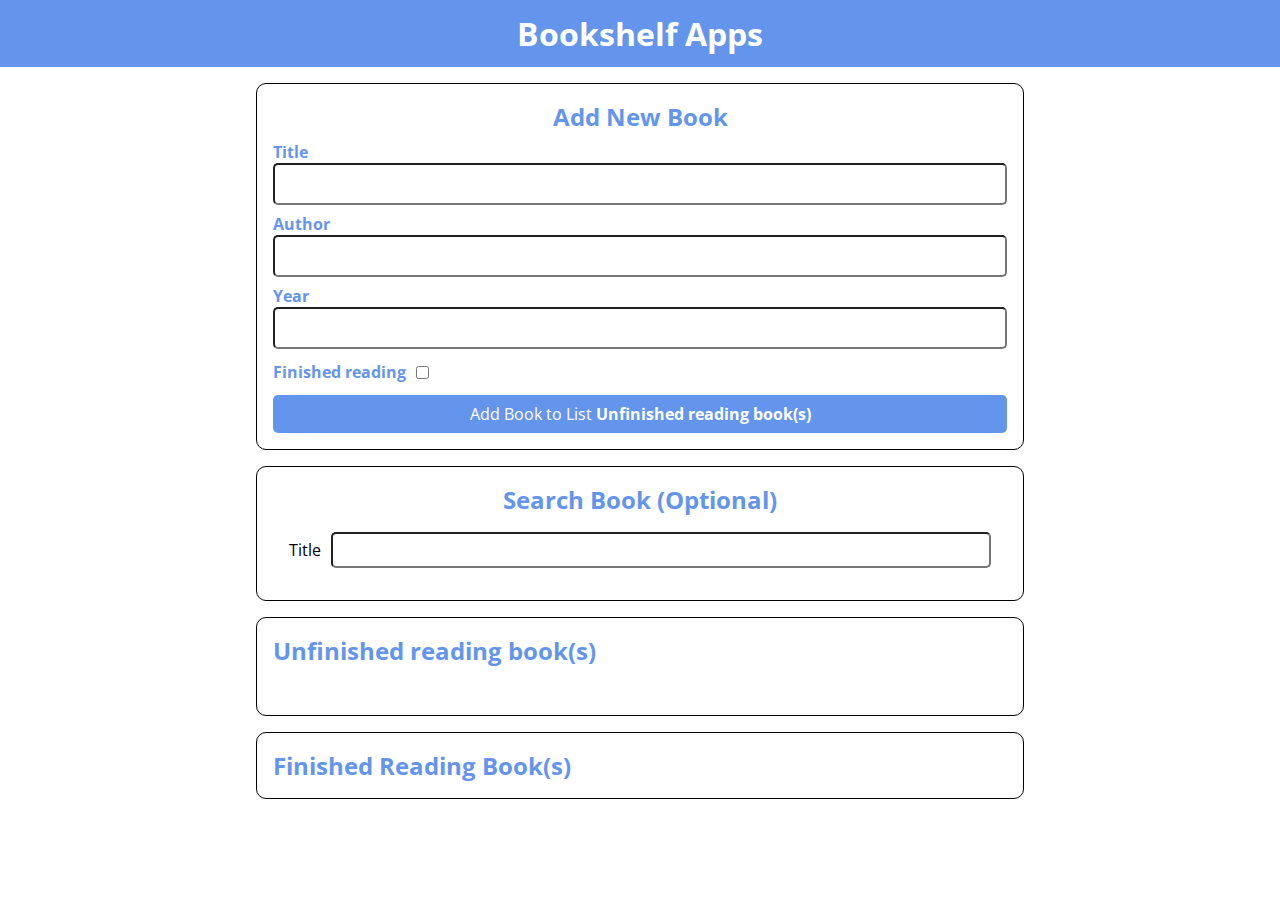
<file: dicoding/bookshelf-apps/index.html>
<!DOCTYPE html>
<html lang="id">
<head>
    <meta charset="UTF-8">
    <meta name="viewport" content="width=device-width, user-scalable=no, initial-scale=1.0, maximum-scale=1.0, minimum-scale=1.0">
    <meta http-equiv="X-UA-Compatible" content="ie=edge">
    <title>Bookshelf Apps</title>
    <link rel="preconnect" href="https://fonts.gstatic.com">
    <link href="https://fonts.googleapis.com/css2?family=Open+Sans:wght@300;400;600;700;800&display=swap" rel="stylesheet">
    <link rel="stylesheet" href="style.css">
</head>
<body>
<header class="head_bar">
    <h1 class="head_bar__title">Bookshelf Apps</h1>
</header>
<main>
    <div class="modal">
        <div class="modal-content animate">
            <div class="title-container">
                <b class="title-text">Edit Book</b>
                <button title="Close" class="close">&times;</button>
            </div>
            <div class="container">
                <form id="updateBook">
                    <label for="judul">Title</label>
                    <input type="text" id="judul"/><br/>
                    <label for="penulis">Author</label>
                    <input type="text" id="penulis"/><br>
                    <label for="tahun">Year</label>
                    <input type="number" id="tahun"/><br/>
                    <button type="submit" class="submitbtn">Update</button>
                </form>
            </div>
        </div>
    </div>
    <section class="input_section">
        <h2>Add New Book</h2>
        <form id="inputBook">
            <div class="input">
                <label for="inputBookTitle">Title</label>
                <input id="inputBookTitle" type="text" required>
            </div>
            <div class="input">
                <label for="inputBookAuthor">Author</label>
                <input id="inputBookAuthor" type="text" required>
            </div>
            <div class="input">
                <label for="inputBookYear">Year</label>
                <input id="inputBookYear" type="number" required>
            </div>
            <div class="input_inline">
                <label for="inputBookIsComplete">Finished reading</label>
                <input id="inputBookIsComplete" type="checkbox">
            </div>
            <button id="bookSubmit" type="submit">Add Book to List <span>Unfinished reading book(s)</span></button>
        </form>
    </section>

    <section class="search_section">
        <h2>Search Book (Optional)</h2>
        <div id="searchBook">
            <label for="searchBookTitle">Title</label>
            <input id="searchBookTitle" type="text">
        </div>
    </section>

    <section class="book_shelf">
        <h2>Unfinished reading book(s)</h2>

        <div id="incompleteBookshelfList" class="book_list"></div>
    </section>

    <section class="book_shelf">
        <h2>Finished Reading Book(s)</h2>
    </section>
</main>

<script src="main.js"></script>
</body>
</html>
</file>
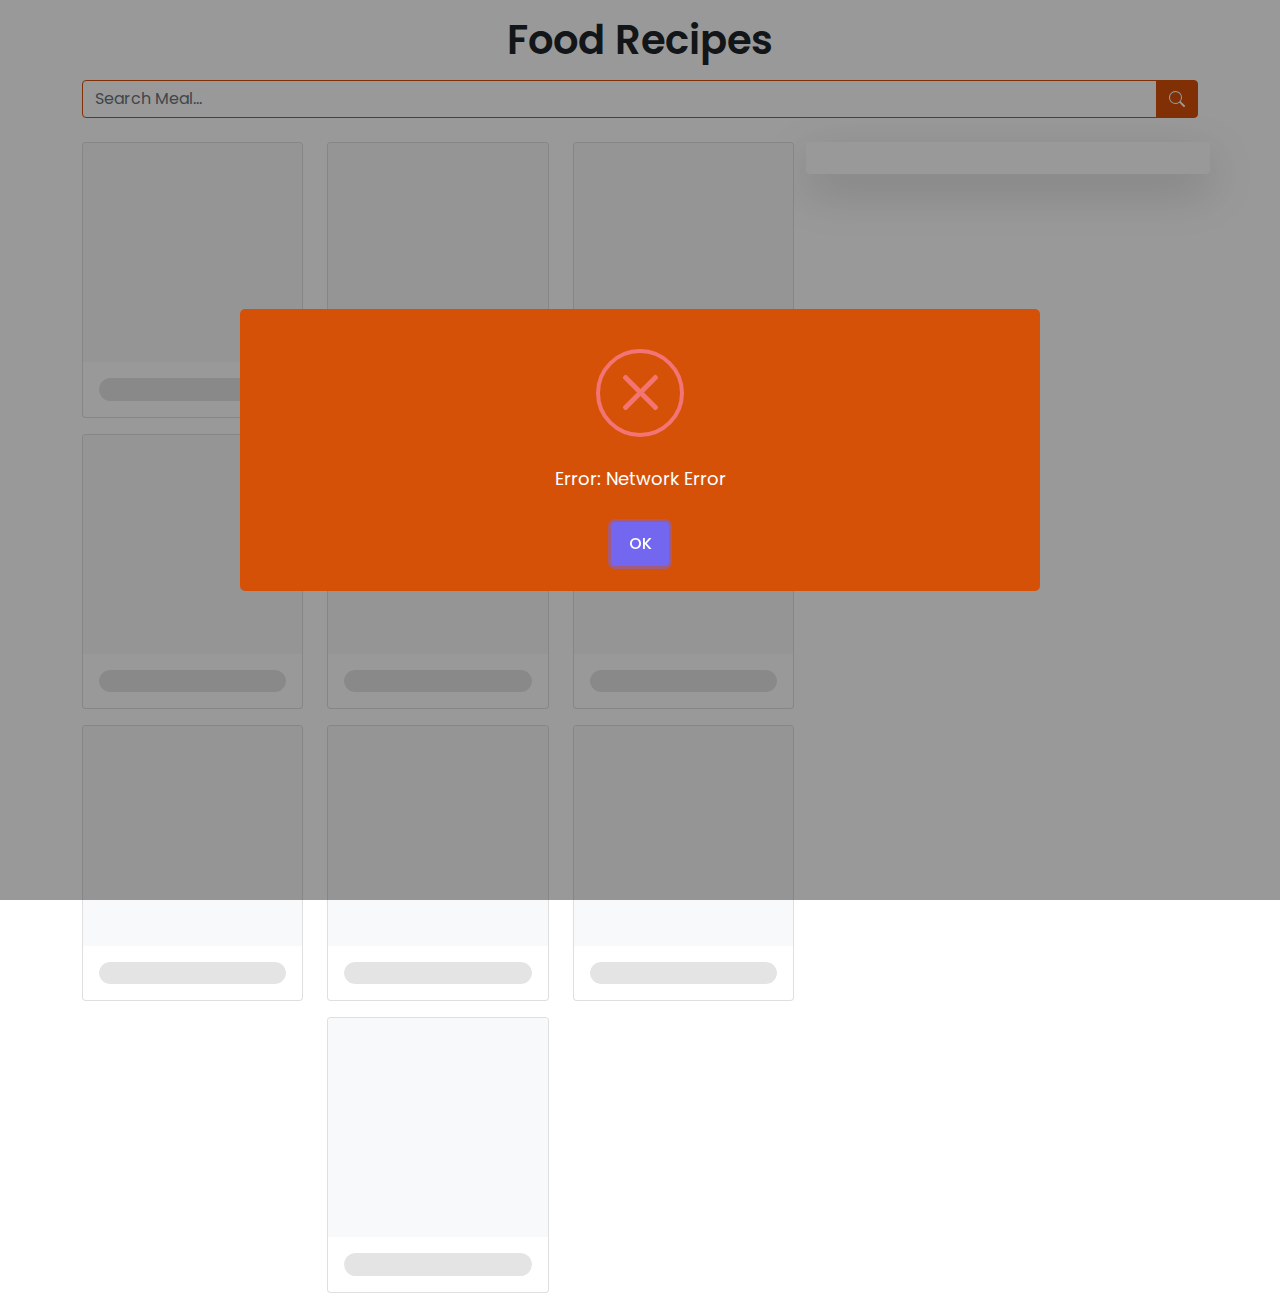
<file: dicoding/food-recipes/index.html>
<!DOCTYPE html>
<html>
  <head>
    <title>Food Recipes</title>
    <meta charset="utf-8">
    <meta name="viewport" content="width=device-width,initial-scale=1">
    <script defer="defer" src="bundle.js"></script>
  </head>
  <body>
    <div class="container">
      <div class="row mt-3 mb-4">
        <h1 class="text-center mb-3 fw-600">Food Recipes</h1>
        <form class="input-group" onsubmit="return false">
          <input name="search" placeholder="Search Meal..." class="form-control border-custom custom-input" autofocus>
          <button type="submit" class="input-group-text bg-custom border-custom" aria-label="Search">
            <svg xmlns="http://www.w3.org/2000/svg" width="16" height="16" fill="white" class="bi bi-search" viewBox="0 0 16 16"><path d="M11.742 10.344a6.5 6.5 0 1 0-1.397 1.398h-.001c.03.04.062.078.098.115l3.85 3.85a1 1 0 0 0 1.415-1.414l-3.85-3.85a1.007 1.007 0 0 0-.115-.1zM12 6.5a5.5 5.5 0 1 1-11 0 5.5 5.5 0 0 1 11 0z"/></svg>
          </button>
        </form>
      </div>
      <div class="row flex-row-reverse">
        <menu-bar class="col shadow-lg p-3 mb-5 h-100 rounded"></menu-bar>
        <recipe-list class="col-md-8 row h-100 justify-content-center"></recipe-list>
      </div>
    </div>
  </body>
</html>
</file>
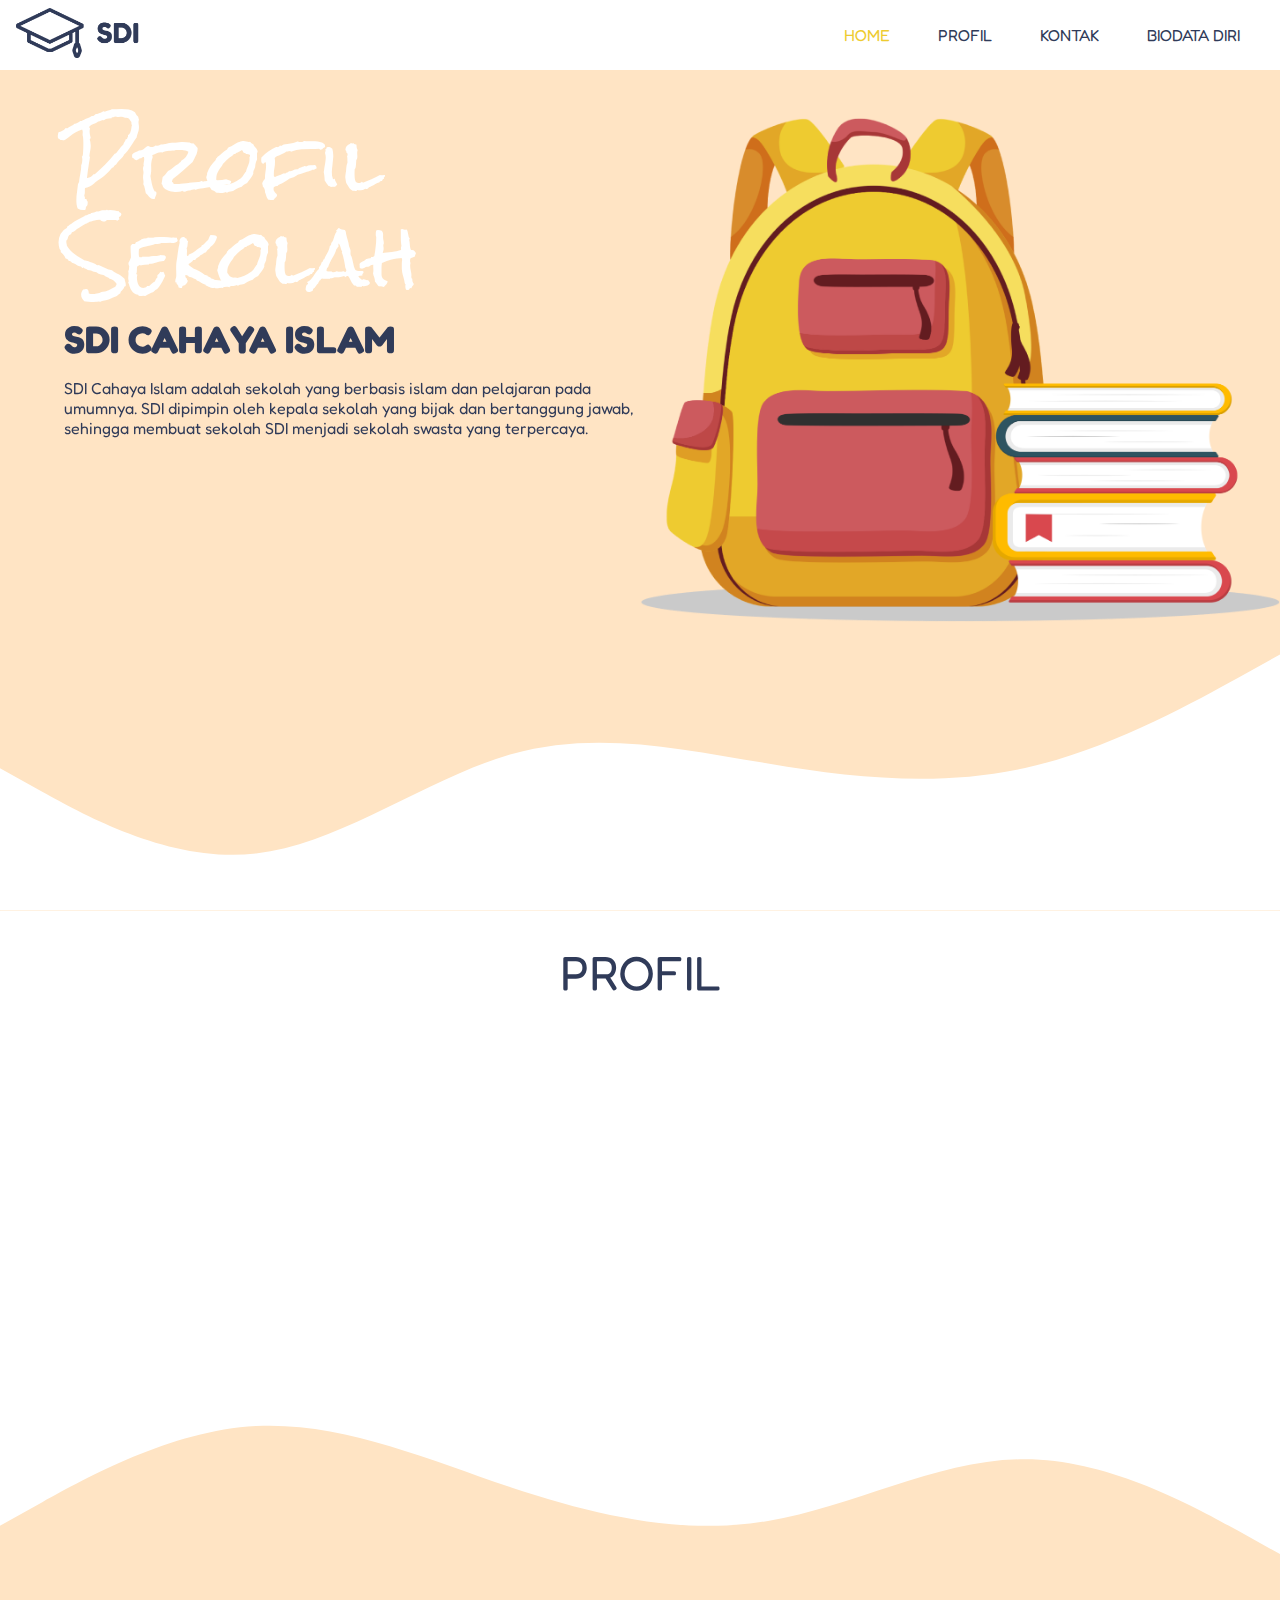
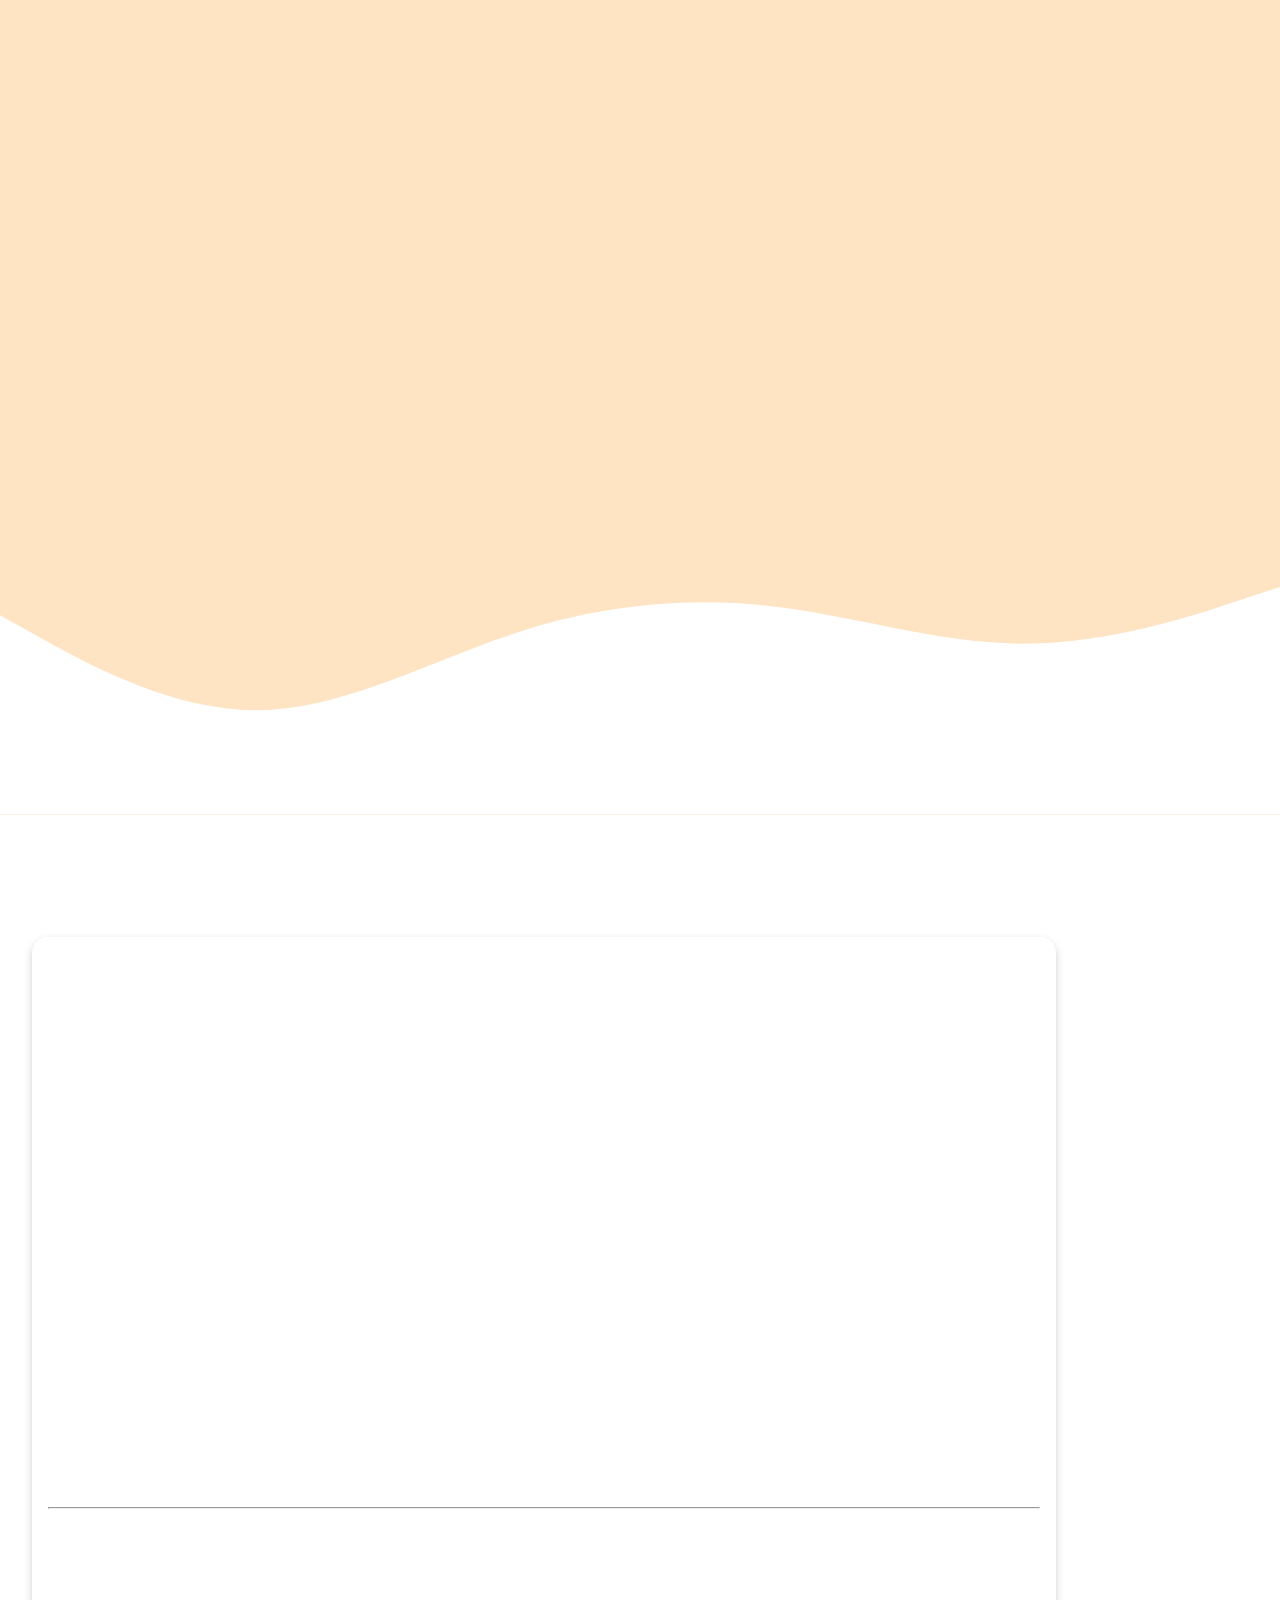
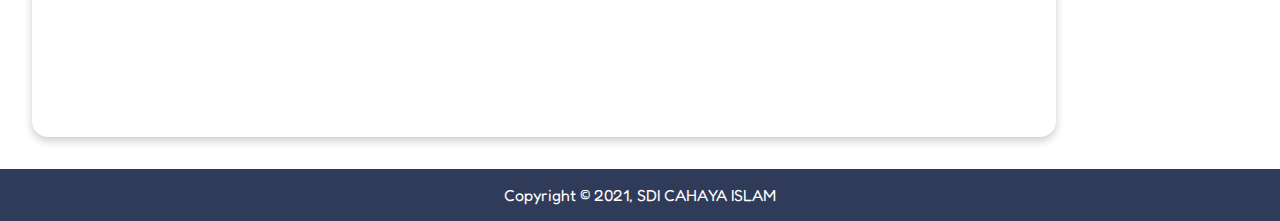
<file: dicoding/profilsekolahsdi/index.html>
<!DOCTYPE html>
<html lang="id">

<head>
    <meta charset="UTF-8">
    <meta http-equiv="X-UA-Compatible" content="IE=edge">
    <meta name="viewport" content="width=device-width, initial-scale=1.0">
    <title>Profil Sekolah - Sekolah Dasar Islam</title>
    <link rel="stylesheet" href="assets/styles/style.css">
    <link rel="shortcut icon" href="favicon.ico" type="image/x-icon">
</head>

<body>
    <header>
        <nav class="navbar">
            <a class="navbar-logo" href="">
                <img src="assets/img/logo.png" alt="SDI" height="50">
            </a>
            <a class="showmenu">
                <div class="showmenu-lines">
                    <span class="showmenu-line"></span>
                    <span class="showmenu-line"></span>
                    <span class="showmenu-line"></span>
                </div>
            </a>
            <ul>
                <li class="active">
                    <a href="#home">Home</a>
                </li>
                <li>
                    <a href="#profil">Profil</a>
                </li>
                <li>
                    <a href="#kontak">Kontak</a>
                </li>
                <li>
                    <a href="#biodata">
                        Biodata Diri
                    </a>
                </li>
            </ul>
        </nav>
    </header>
    <main>
        <section>
            <article id="home">
                <div class="row">
                    <div class="col">
                        <h1 id="title" data-animate="zoom-in">Profil
                            Sekolah</h1>
                        <h2 id="sub-title" data-animate="fade-up" data-animate-duration="800">
                            SDI CAHAYA ISLAM
                        </h2>
                        <p id="deskripsi" data-animate="fade-right" data-animate-duration="600">
                            SDI Cahaya Islam adalah sekolah yang berbasis islam dan pelajaran pada umumnya. SDI dipimpin
                            oleh
                            kepala
                            sekolah yang
                            bijak dan bertanggung jawab, sehingga membuat sekolah SDI menjadi sekolah swasta yang
                            terpercaya.
                        </p>
                    </div>
                    <div class="col">
                        <img src="assets/img/background.png" width="100%" height="auto" data-animate="zoom-in">
                    </div>
                </div>
                <div class="row">
                    <svg xmlns="http://www.w3.org/2000/svg" viewBox="0 0 1440 320">
                        <path fill="#fff" fill-opacity="1"
                            d="M0,160L48,186.7C96,213,192,267,288,256C384,245,480,171,576,144C672,117,768,139,864,154.7C960,171,1056,181,1152,160C1248,139,1344,85,1392,58.7L1440,32L1440,320L1392,320C1344,320,1248,320,1152,320C1056,320,960,320,864,320C768,320,672,320,576,320C480,320,384,320,288,320C192,320,96,320,48,320L0,320Z">
                        </path>
                    </svg>
                </div>
            </article>
            <article id="profil">
                <h1 class="title" data-animate="fade-up">Profil</h1>
                <p data-animate="fade-right">SDI Cahaya Islam, sekolah islam yang dilandasi
                    nilai-nilai luhur sesuai dengan ajaran islam.</p>

                <h2 data-animate="fade-up">Visi SDI CAHAYA ISLAM :</h2>

                <p data-animate="fade-right">Insan yang berakhlak mulia, berprestasi,
                    berwawasan globar, dan dapat dipercaya.</p>

                <h2 data-animate="fade-up">Misi SDI CAHAYA ISLAM :</h2>

                <ul data-animate="fade-right">
                    <li>Menanamkan keyakinan / aqidah melalui pengalaman ajaran Islam.</li>
                    <li>Mengoptimalkan proses pembelajaran dan bimbingan.</li>
                    <li>Mengembangkan pengetahuan di bidang IPTEK, bahasa, olahraga, dan seni budaya sesuai bakat, minat,
                        dan
                        potensi siswa.</li>
                    <li>Menjalin kerjasama yang harmonis antara warga sekolah dengan lingkungan.</li>
                </ul>
                <svg xmlns="http://www.w3.org/2000/svg" viewBox="0 0 1440 320">
                    <path fill="bisque" fill-opacity="1"
                        d="M0,192L48,165.3C96,139,192,85,288,80C384,75,480,117,576,149.3C672,181,768,203,864,186.7C960,171,1056,117,1152,117.3C1248,117,1344,171,1392,197.3L1440,224L1440,320L1392,320C1344,320,1248,320,1152,320C1056,320,960,320,864,320C768,320,672,320,576,320C480,320,384,320,288,320C192,320,96,320,48,320L0,320Z">
                    </path>
                </svg>
            </article>
            <article id="kontak">
                <h1 class="title" data-animate="fade-up">Kontak</h1>
                <form onsubmit="return false" data-animate="fade-right">
                    <div class="form-row">
                        <label for="nama" class="form-label">Nama Lengkap</label>
                        <input type="text" name="nama" id="nama" class="form-input" required="required" />
                    </div>
                    <div class="form-row">
                        <label for="email" class="form-label">Email</label>
                        <input type="email" name="email" id="email" class="form-input" required="required" />
                    </div>
                    <div class="form-row">
                        <label for="pesan" class="form-label">Pesan</label>
                        <textarea name="pesan" id="pesan" class="form-input" required></textarea>
                    </div>
                    <div class="form-row">
                        <button type="submit" class="form-button">Kirim</button>
                    </div>
                </form>
                <svg xmlns="http://www.w3.org/2000/svg" viewBox="0 0 1440 320">
                    <path fill="white" fill-opacity="1"
                        d="M0,96L48,122.7C96,149,192,203,288,202.7C384,203,480,149,576,117.3C672,85,768,75,864,85.3C960,96,1056,128,1152,128C1248,128,1344,96,1392,80L1440,64L1440,320L1392,320C1344,320,1248,320,1152,320C1056,320,960,320,864,320C768,320,672,320,576,320C480,320,384,320,288,320C192,320,96,320,48,320L0,320Z">
                    </path>
                </svg>
            </article>
            <article id="biodata">
                <h1 class="title" data-animate="fade-up">Biodata</h1>
                <aside class="card">
                    <div class="img-container">
                        <img src="assets/img/syahid.jpg" alt="Kafaa Billaahi Syahida" data-animate="zoom-in">
                    </div>
                    <h1 class="name" data-animate="fade-up">Kafaa Billaahi Syahida</h1>
                    <hr>
                    <ul class="card-description list-style-none" data-animate="fade-right">
                        <li><b>Nama</b> : Kafaa Billaahi Syahida</li>
                        <li style="filter: blur(8px); user-select: none"><b>Sekolah</b> : SDI Cahaya Islam</li>
                        <li><b>Kelas</b> : 6</li>
                        <li style="filter: blur(8px); user-select: none"><b>TTL</b> : Jakarta Pusat, 10 November 2009</li>
                    </ul>
                </aside>
            </article>
        </section>
    </main>
    <footer>Copyright &copy; 2021, SDI CAHAYA ISLAM</footer>
    <script src="assets/scripts/script.js"></script>
    <noscript>
        <style>
            [data-animate] {
                opacity: 1 !important;
            }
        </style>
    </noscript>
</body>

</html>
</file>
<file: dicoding/bookshelf-apps/style.css>
* {
  padding: 0;
  margin: 0;
  box-sizing: border-box;
}

body,
input,
button {
  font-family: "Open Sans", sans-serif;
}

input,
button {
  font-size: 16px;
}

.head_bar {
  padding: 12px;
  display: flex;
  align-items: center;
  justify-content: center;
  background-color: cornflowerblue;
  color: white;
}

main {
  max-width: 800px;
  width: 80%;
  margin: 0 auto;
  padding: 16px;
}

.input_section {
  display: flex;
  flex-direction: column;
  padding: 16px;
  border: 1px solid black;
  border-radius: 10px;
}

.input_section > h2, .modal .title-text {
  text-align: center;
  color: cornflowerblue;
}

.input_section > form > .input {
  margin: 8px 0;
}

.input_section > form > button, .modal button.submitbtn {
  background-color: cornflowerblue;
  color: white;
  border: 0;
  border-radius: 5px;
  display: block;
  width: 100%;
  padding: 8px;
  cursor: pointer;
}

.input_section > form > button > span {
  font-weight: bold;
}

.input_section > form > .input > input, .modal input {
  display: block;
  width: 100%;
  padding: 8px;
  border-radius: 5px;
}

.input_section > form > .input > label, .modal label {
  color: cornflowerblue;
  font-weight: bold;
}

.input_section > form > .input_inline {
  margin: 12px 0;
  display: flex;
  align-items: center;
}

.input_section > form > .input_inline > label {
  color: cornflowerblue;
  font-weight: bold;
  margin-right: 10px;
}

.search_section {
  margin: 16px 0;
  display: flex;
  flex-direction: column;
  align-items: center;
  padding: 16px;
  border: 1px solid black;
  border-radius: 10px;
}

.search_section > h2 {
  color: cornflowerblue;
}

.search_section > div#searchBook {
  padding: 16px;
  width: 100%;
  display: grid;
  grid-template-columns: auto 1fr;
  grid-gap: 10px;
}

.search_section > div#searchBook > label {
  display: flex;
  align-items: center;
}

.search_section > div#searchBook > input {
  padding: 5px;
  border-radius: 5px;
}

.book_shelf {
  margin: 16px 0 0 0;
  border: 1px solid black;
  padding: 16px;
  border-radius: 10px;
}

.book_shelf > h2 {
  color: cornflowerblue;
}

.book_shelf > .book_list {
  padding: 16px;
}

.book_shelf > .book_list > .book_item {
  padding: 8px 16px 16px 16px;
  border: 1px solid black;
  border-radius: 5px;
  margin: 10px 0;
}

.book_shelf > .book_list > .book_item > h3,
p {
  margin: 8px 0;
}

.book_shelf > .book_list > .book_item {
  position: relative;
}

.book_shelf > .book_list > .book_item > .action > button {
  border: 0;
  padding: 5px;
  margin: 0 5px 0 0;
  border-radius: 5px;
  cursor: pointer;
}

.book_shelf > .book_list > .book_item > .action > .green {
  background-color: darkgreen;
  color: white;
}

.book_shelf > .book_list > .book_item > .action > .red {
  background-color: darkred;
  color: white;
}

.book_shelf > .book_list > .book_item > .action > .edit {
  top: 10px;
  right: 10px;
  width: 30px;
  height: 30px;
  position: absolute;
  background: url(pencil.svg);
}

.modal {
  display: none;
  position: fixed;
  z-index: 1;
  left: 0;
  top: 0;
  width: 100%;
  height: 100%;
  overflow: auto;
  background-color: rgb(0, 0, 0);
  background-color: rgba(0, 0, 0, 0.4);
  padding-top: 60px;
}

.modal-content {
  background-color: #fefefe;
  border-radius: 5px;
  margin: 5% auto 15% auto;
  border: 1px solid #888;
  width: 80%;
}

.modal .modal-content .container {
  padding: 16px;
  padding-top: 24px;
}

.modal .modal-content .title-container {
  padding: 17px 0 17px 0;
  position: relative;
  padding-left: 16px;
  border-bottom: 1px solid #e5e5e5;
}

.modal .modal-content .title-container .title-text {
  font-size: 25px;
}

.close {
  top: -22px;
  right: -17px;
  width: 40px;
  height: 40px;
  color: #fff;
  border: none;
  display: flex;
  outline: none;
  position: absolute;
  font-size: 35px;
  font-weight: bold;
  align-items: center;
  user-select: none;
  border-radius: 50%;
  flex-direction: column;
  justify-content: center;
  background-color: red;
}

.close:hover,
.close:focus {
  cursor: pointer;
}
</file>
<file: dicoding/profilsekolahsdi/assets/styles/style.css>
@import url("https://fonts.googleapis.com/css2?family=Rock+Salt&display=swap");
@import url("https://fonts.googleapis.com/css2?family=Fredoka+One&display=swap");

* {
  box-sizing: border-box;
}

:root {
  --primaryColor: #303b59;
  --hoverColor: #eecb30;
  --titleColor: #ffffff;
}

html,
body {
  margin: 0;
  height: 100%;
}

body {
  color: var(--primaryColor);
  overflow-x: hidden;
  font-family: "Fredoka One";
}

svg {
  display: block !important;
}

main {
  display: flex;
  padding-top: 4.4rem;
  padding-bottom: 2rem;
  flex-direction: column;
}

main > section {
  display: flex;
  flex-direction: column;
}

main > section > article {
  height: 100%;
}

main > section > article:not(#home) > *:not(svg) {
  margin-left: 2rem;
  margin-right: 2rem;
}

main > section > article:nth-of-type(odd) {
  background-color: bisque;
}

main > section > article > .title {
  font-size: 3rem;
  text-align: center;
  font-weight: normal;
  text-transform: uppercase;
}

#home {
  margin: 0;
  padding: 3rem 0 0 0;
}

#home > div.row {
  display: flex;
  flex-direction: row;
}

#home > div.row > div.col {
  flex-basis: 50%;
}

#home #title {
  color: var(--titleColor);
  margin: 0;
  padding-left: 5vw;
  font-size: 6vw;
  font-weight: 400;
  line-height: 1.2em;
  font-family: "Rock Salt";
  white-space: pre-line;
}

#home #sub-title {
  margin: 1vw 0 0 0;
  font-size: 3vw;
  padding-left: 5vw;
}

#home #deskripsi {
  padding-left: 5vw;
}

#kontak > form button[type="submit"] > .loading {
  width: 13px;
  height: 13px;
  margin: 0 0 0 5px;
  border: 3px solid #f3f3f3;
  display: inline-block;
  animation: spin 1s linear infinite;
  border-top: 3px solid #555;
  border-radius: 50%;
  -webkit-animation: spin 1s linear infinite;
}

@keyframes spin {
  0% {
    transform: rotate(0deg);
  }
  100% {
    transform: rotate(360deg);
  }
}

.navbar {
  top: 0;
  left: 0;
  right: 0;
  z-index: 9999;
  display: flex;
  padding: 0.5rem 1rem;
  position: fixed;
  flex-wrap: wrap;
  align-items: center;
  font-family: "Fredoka One";
  text-transform: uppercase;
  justify-content: space-between;
  background-color: #fff;
}

.navbar > ul {
  margin: 0;
  display: flex;
  list-style: none;
  padding-left: 0;
  flex-direction: row;
}

.navbar > ul > li {
  padding-left: 1.5rem;
  padding-right: 1.5rem;
}

.navbar > ul > li.active > a {
  color: var(--hoverColor);
}

a {
  color: var(--primaryColor);
  text-decoration: none;
}

a:hover {
  color: var(--hoverColor);
}

ul li:not(.navbar > ul li) {
  margin-top: 1rem;
}

ul.list-style-none {
  list-style: none;
}

.form-row {
  margin-bottom: 1.5rem;
}

.form-label {
  display: inline-block;
  font-size: 1.3rem;
  margin-bottom: 0.5rem;
}

.form-input {
  width: 100%;
  color: #212529;
  border: 1px solid #ced4da;
  display: block;
  padding: 0.375rem 0.75rem;
  font-size: 1rem;
  appearance: none;
  transition: border-color 0.15s ease-in-out, box-shadow 0.15s ease-in-out;
  font-weight: 400;
  line-height: 1.5;
  border-radius: 0.25rem;
  -moz-appearance: none;
  background-clip: padding-box;
  background-color: #fff;
  -webkit-appearance: none;
}

textarea.form-input {
  resize: vertical;
}

.form-input:focus {
  color: #212529;
  background-color: #fff;
  border-color: #86b7fe;
  outline: 0;
  box-shadow: 0 0 0 0.25rem rgb(13 110 253 / 25%);
}

.form-button {
  color: #fff;
  cursor: pointer;
  padding: 0.5rem 1rem;
  font-family: "Fredoka One";
  border-color: #dc3545;
  border-radius: 5px;
  background-color: #dc3545;
}

.alert {
  padding: 0.75rem 1.25rem;
  position: relative;
  border-radius: 3px;
  margin-bottom: 1rem;
  background-color: var(--hoverColor);
}

.alert .close {
  top: 0;
  right: 0;
  float: right;
  color: inherit;
  cursor: pointer;
  border: 0;
  opacity: 0.5;
  z-index: 2;
  padding: 0.75rem 1.25rem;
  position: absolute;
  font-size: 1.5rem;
  font-weight: 700;
  line-height: 1;
  text-shadow: 0 1px 0 #fff;
  background-color: transparent;
}

.card {
  margin: auto;
  padding: 1em;
  max-width: 80%;
  box-shadow: 0 4px 8px 0 rgba(0, 0, 0, 0.2);
  text-align: center;
  border-radius: 1rem;
}

.card .img-container {
  margin: 24px 0 12px 0;
}

.card .img-container img {
  width: 30%;
  border-radius: 5px;
}

.card .name {
  font-size: 2em;
}

.card .card-description {
  font-size: 1.5rem;
}

.d-flex {
  display: flex;
}

@media screen and (max-width: 800px) {
  #home > div.row {
    flex-direction: column-reverse;
  }
  #home > div.row div.col:first-child {
    flex-basis: 100%;
  }
  #home > div.row > div.col:last-child {
    flex-basis: 100%;
    align-self: center;
  }
  #home > div.row > div.col:last-child > img {
    width: 15rem;
  }
  #title {
    padding-top: 1vw !important;
  }
  #title,
  #sub-title {
    text-align: center !important;
    padding-left: 0 !important;
  }
  #deskripsi {
    padding-left: 2vh !important;
  }
}

@media screen and (min-width: 652px) {
  .navbar > .showmenu {
    display: none;
  }
}

@media screen and (max-width: 652px) {
  .navbar > ul {
    display: none;
    line-height: 35px;
    flex-direction: column;
  }
  .navbar > ul.show {
    display: block;
    flex-basis: 100%;
  }
  .navbar > .showmenu {
    border: 0;
    position: relative;
    width: 60px;
    padding: 0;
    margin: 0;
    cursor: pointer;
  }
  .navbar > .showmenu:hover > .showmenu-lines > .showmenu-line {
    background-color: var(--hoverColor);
  }
  .navbar > .showmenu > .showmenu-lines {
    width: 25px;
    display: block;
    position: relative;
    margin: 18px 20px;
    height: 18px;
  }
  .navbar > .showmenu > .showmenu-lines > .showmenu-line {
    height: 2px;
    width: 100%;
    background-color: #3c4858;
    display: block;
    margin-bottom: 5px;
    -webkit-transition: -webkit-transform 0.5s ease;
    transition: -webkit-transform 0.5s ease;
    transition: transform 0.5s ease;
    transition: transform 0.5s ease, -webkit-transform 0.5s ease;
  }
  .card {
    max-width: 90% !important;
  }
}

footer {
  color: var(--titleColor);
  width: 100%;
  padding: 1rem 2rem;
  text-align: center;
  background-color: var(--primaryColor);
}

[data-animate] {
  opacity: 0;
  transition-duration: 1s; /* default */
  transition-timing-function: cubic-bezier(0.175, 0.885, 0.32, 1.275);
}

[data-animate][data-animate-duration="600"] {
  transition-duration: 0.6s;
}

[data-animate][data-animate-duration="800"] {
  transition-duration: 0.8s;
}

[data-animate].animate-active {
  opacity: 1;
}

[data-animate^="zoom"],
[data-animate^="fade"] {
  transition-property: opacity, transform;
}

[data-animate^="zoom"].animate-active {
  transform: translateZ(0) scale(1);
}

[data-animate^="fade"].animate-active {
  transform: translateZ(0);
}

[data-animate="zoom-in"] {
  transform: scale(0.6);
}

[data-animate="fade-up"] {
  transform: translate3d(0, 100px, 0);
}
[data-animate="fade-right"] {
  transform: translate3d(-100px, 0, 0);
}
</file>
